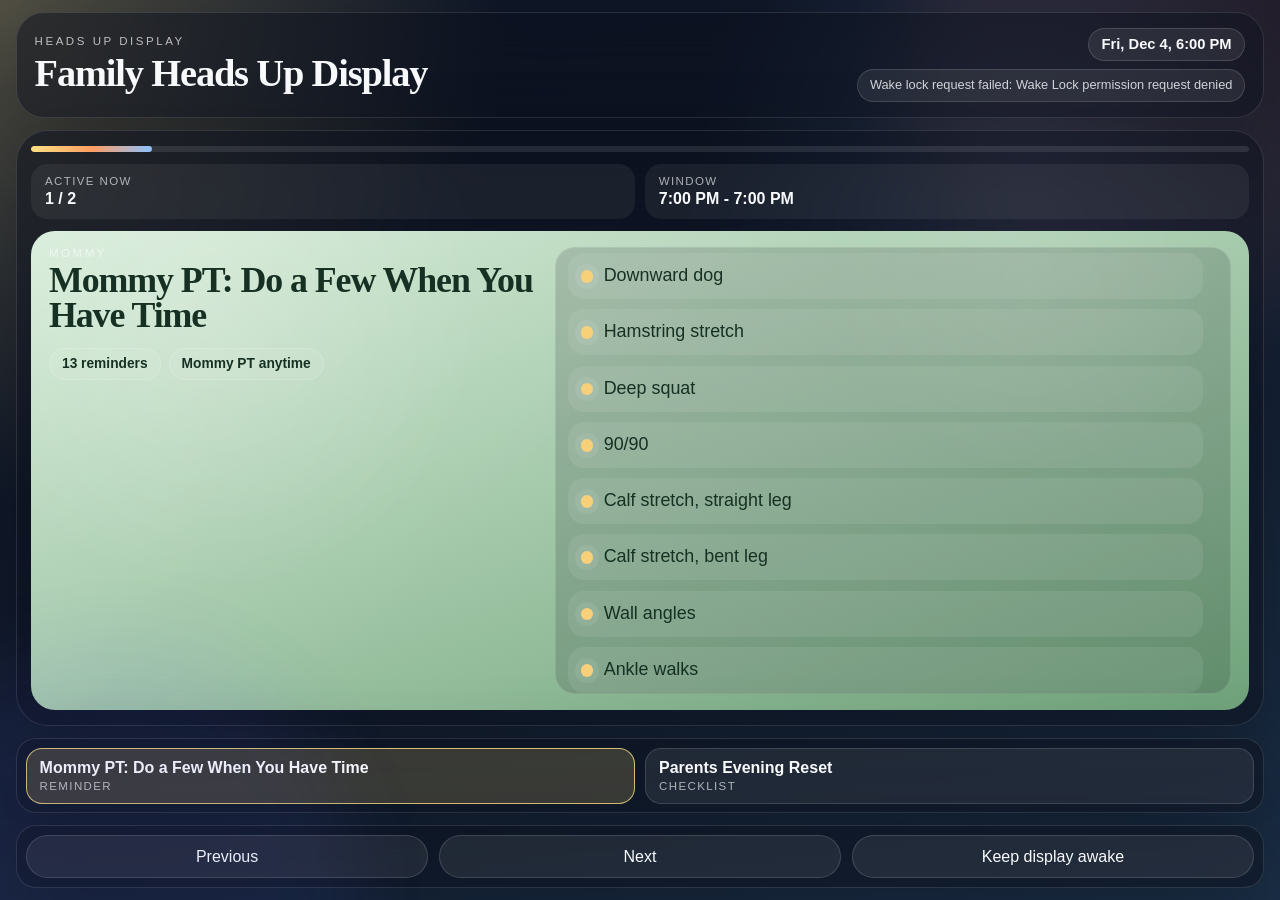
<file: index.html>
<!doctype html>
<html lang="en">
  <head>
    <meta charset="UTF-8" />
    <meta
      name="viewport"
      content="width=device-width, initial-scale=1.0, viewport-fit=cover"
    />
    <meta name="theme-color" content="#18243f" />
    <meta name="apple-mobile-web-app-capable" content="yes" />
    <meta name="apple-mobile-web-app-status-bar-style" content="black-translucent" />
    <meta
      name="description"
      content="A family heads-up display for rotating checklists, reminders, and celebration screens."
    />
    <title>Family Heads Up Display</title>
    <link rel="manifest" href="./manifest.webmanifest" />
    <link rel="apple-touch-icon" href="./apple-touch-icon.svg" />
    <link rel="icon" href="./icon.svg" type="image/svg+xml" />
    <link rel="stylesheet" href="./styles.css" />
  </head>
  <body>
    <div id="app" class="app-shell">
      <div class="loading-state">
        <p class="eyebrow">Heads Up Display</p>
        <h1>Loading family board...</h1>
        <p>Building the next active checklist and reminder set.</p>
      </div>
    </div>
    <script type="module" src="./main.mjs"></script>
  </body>
</html>
</file>
<file: styles.css>
:root {
  color-scheme: light;
  font-family: "Avenir Next", "Segoe UI", sans-serif;
  background:
    radial-gradient(circle at top left, rgba(255, 227, 139, 0.28), transparent 32%),
    radial-gradient(circle at 80% 20%, rgba(139, 193, 255, 0.2), transparent 26%),
    linear-gradient(160deg, #0f1728 0%, #101829 38%, #1b2f47 100%);
  color: #f8fafc;
}

* {
  box-sizing: border-box;
  min-width: 0;
}

html {
  height: 100%;
}

body {
  margin: 0;
  min-height: 100dvh;
  height: 100%;
  background: inherit;
  color: inherit;
  overflow: hidden;
}

body::before,
body::after {
  content: "";
  position: fixed;
  inset: auto;
  width: 38vmax;
  height: 38vmax;
  border-radius: 50%;
  filter: blur(40px);
  opacity: 0.35;
  pointer-events: none;
}

body::before {
  top: -12vmax;
  right: -8vmax;
  background: rgba(242, 106, 75, 0.24);
}

body::after {
  bottom: -18vmax;
  left: -10vmax;
  background: rgba(99, 102, 241, 0.24);
}

button,
input,
textarea {
  font: inherit;
}

button {
  cursor: pointer;
}

code {
  font-family: "Cascadia Code", "SFMono-Regular", monospace;
}

.app-shell {
  width: min(1280px, 100%);
  margin: 0 auto;
  min-height: 100dvh;
  height: 100dvh;
  display: grid;
  grid-template-rows: auto minmax(0, 1fr) auto auto;
  gap: 0.75rem;
  padding: max(0.75rem, env(safe-area-inset-top)) 1rem max(0.75rem, env(safe-area-inset-bottom));
}

.loading-state,
.chrome-panel,
.stage-shell,
.slide-strip,
.control-row {
  backdrop-filter: blur(24px);
}

.loading-state,
.chrome-panel,
.stage-shell,
.slide-strip,
.control-row {
  border: 1px solid rgba(255, 255, 255, 0.12);
  background: rgba(10, 15, 26, 0.5);
  box-shadow: 0 24px 80px rgba(0, 0, 0, 0.28);
}

.loading-state {
  min-height: 72vh;
  border-radius: 28px;
  display: grid;
  place-content: center;
  gap: 0.75rem;
  text-align: center;
  padding: 2rem;
}

.chrome-panel {
  display: flex;
  justify-content: space-between;
  gap: 1rem;
  align-items: center;
  border-radius: 28px;
  padding: 0.95rem 1.1rem;
}

.chrome-panel h1,
.slide-card h2 {
  font-family: "Georgia", "Times New Roman", serif;
  letter-spacing: -0.03em;
  margin: 0;
}

.chrome-panel h1 {
  font-size: clamp(1.65rem, 3vw, 2.6rem);
}

.eyebrow {
  margin: 0 0 0.25rem;
  text-transform: uppercase;
  letter-spacing: 0.22em;
  font-size: 0.72rem;
  color: rgba(248, 250, 252, 0.72);
}

.status-stack {
  display: flex;
  gap: 0.55rem;
  justify-content: flex-end;
  align-items: center;
  flex-wrap: wrap;
  max-width: 26rem;
}

.clock-panel,
.wake-note,
.control-button,
.slide-pill,
.stat-chip {
  border: 1px solid rgba(255, 255, 255, 0.14);
  background: rgba(255, 255, 255, 0.08);
}

.clock-panel {
  border-radius: 999px;
  padding: 0.45rem 0.8rem;
  font-weight: 700;
  white-space: nowrap;
  font-size: 0.92rem;
}

.wake-note {
  border-radius: 18px;
  padding: 0.5rem 0.75rem;
  color: rgba(248, 250, 252, 0.82);
  font-size: 0.8rem;
  line-height: 1.15;
}

.stage-shell {
  min-height: 0;
  display: grid;
  grid-template-rows: auto auto minmax(0, 1fr);
  gap: 0.75rem;
  padding: 0.9rem;
  border-radius: 32px;
}

.rotation-meter {
  height: 6px;
  border-radius: 999px;
  background: rgba(255, 255, 255, 0.1);
  overflow: hidden;
}

.rotation-meter span {
  display: block;
  height: 100%;
  border-radius: inherit;
  background: linear-gradient(90deg, #ffe083 0%, #ff9d62 50%, #8bc1ff 100%);
  will-change: width;
}

.stage-meta {
  display: grid;
  grid-template-columns: repeat(2, minmax(0, 1fr));
  gap: 0.65rem;
  margin: 0;
}

.stage-meta > div {
  border-radius: 16px;
  padding: 0.7rem 0.85rem;
  background: rgba(255, 255, 255, 0.06);
}

.meta-label {
  display: block;
  font-size: 0.72rem;
  text-transform: uppercase;
  letter-spacing: 0.12em;
  color: rgba(248, 250, 252, 0.66);
  margin-bottom: 0.2rem;
}

.stage-board {
  min-height: 0;
  display: grid;
  align-items: stretch;
}

.slide-card {
  position: relative;
  overflow: hidden;
  min-height: 0;
  height: 100%;
  border-radius: 24px;
  padding: 1rem 1.1rem;
  color: var(--slide-text, #f8fafc);
  background:
    radial-gradient(circle at 15% 20%, rgba(255, 255, 255, 0.16), transparent 24%),
    radial-gradient(circle at 82% 10%, rgba(255, 255, 255, 0.1), transparent 18%),
    linear-gradient(160deg, var(--slide-start, #1f2937), var(--slide-end, #111827));
}

.slide-card--transition {
  animation: card-rise 350ms ease;
}

.slide-card::after {
  content: "";
  position: absolute;
  inset: 0;
  background:
    linear-gradient(135deg, rgba(255, 255, 255, 0.08), transparent 46%),
    linear-gradient(225deg, rgba(255, 255, 255, 0.02), transparent 30%);
  pointer-events: none;
}

.slide-card h2 {
  font-size: clamp(1.7rem, 2.8vw, 2.75rem);
  line-height: 0.98;
  margin-bottom: 0;
  max-width: none;
}

.slide-stats {
  display: flex;
  flex-wrap: wrap;
  gap: 0.5rem;
  margin: 0;
}

.stat-chip {
  display: inline-flex;
  align-items: center;
  min-height: 2rem;
  border-radius: 999px;
  padding: 0.35rem 0.75rem;
  font-weight: 600;
  font-size: 0.86rem;
}

.checklist,
.reminder-list,
.upcoming-list {
  position: relative;
  z-index: 1;
  list-style: none;
  margin: 0;
  padding: 0;
}

.checklist {
  display: grid;
  grid-template-columns: repeat(2, minmax(0, 1fr));
  gap: 0.55rem 0.65rem;
  align-content: start;
}

.check-item {
  width: 100%;
  display: grid;
  grid-template-columns: 2.15rem 1fr;
  gap: 0.55rem;
  align-items: center;
  text-align: left;
  border: 1px solid rgba(255, 255, 255, 0.15);
  border-radius: 16px;
  padding: 0.55rem 0.7rem;
  background: rgba(255, 255, 255, 0.08);
  color: inherit;
  transition: transform 160ms ease, background 160ms ease, border-color 160ms ease;
}

.check-item:hover,
.check-item:focus-visible {
  transform: translateY(-2px);
  background: rgba(255, 255, 255, 0.14);
  border-color: var(--slide-accent, #ffe083);
  outline: none;
}

.check-item--done {
  background: rgba(255, 255, 255, 0.16);
}

.check-item__mark {
  width: 1.65rem;
  height: 1.65rem;
  display: grid;
  place-items: center;
  border-radius: 50%;
  border: 2px solid currentColor;
  font-size: 1rem;
  font-weight: 700;
}

.check-item__text {
  font-size: clamp(0.92rem, 1.25vw, 1.05rem);
  line-height: 1.15;
}

.reminder-list {
  display: grid;
  gap: 0.65rem;
  align-content: start;
}

.reminder-list li {
  display: grid;
  grid-template-columns: auto 1fr;
  gap: 0.65rem;
  align-items: start;
  border-radius: 16px;
  padding: 0.75rem 0.85rem 0.75rem 0.8rem;
  background: rgba(255, 255, 255, 0.08);
  font-size: clamp(0.98rem, 1.55vw, 1.12rem);
  line-height: 1.22;
}

.reminder-bullet {
  width: 0.8rem;
  height: 0.8rem;
  margin-top: 0.3rem;
  border-radius: 50%;
  background: var(--slide-accent, #ffe083);
  box-shadow: 0 0 0 6px rgba(255, 255, 255, 0.08);
}

.completion-banner {
  position: relative;
  overflow: hidden;
  z-index: 1;
  display: grid;
  grid-template-columns: minmax(0, 1fr);
  gap: 0.85rem;
  margin: 0;
  padding: 1.05rem 1.1rem;
  border-radius: 22px;
  background:
    linear-gradient(160deg, rgba(255, 255, 255, 0.24), rgba(255, 255, 255, 0.12)),
    linear-gradient(135deg, rgba(255, 224, 131, 0.14), rgba(139, 193, 255, 0.1));
  border: 1px solid rgba(255, 255, 255, 0.3);
  box-shadow:
    0 20px 48px rgba(0, 0, 0, 0.18),
    inset 0 1px 0 rgba(255, 255, 255, 0.24);
  backdrop-filter: blur(18px);
}

.completion-banner > * {
  position: relative;
  z-index: 1;
}

.completion-copy {
  display: grid;
  gap: 0.48rem;
  align-content: start;
}

.completion-banner::before {
  content: "";
  position: absolute;
  inset: 0 auto 0 0;
  width: 0.45rem;
  background: linear-gradient(180deg, #ffe083 0%, #ff9d62 55%, #8bc1ff 100%);
  opacity: 0.95;
}

.completion-label,
.completion-title,
.reward-label,
.reward-text {
  margin: 0;
}

.completion-label {
  display: inline-flex;
  width: fit-content;
  align-items: center;
  min-height: 2rem;
  padding: 0.35rem 0.8rem;
  border-radius: 999px;
  background: rgba(255, 224, 131, 0.18);
  border: 1px solid rgba(255, 224, 131, 0.35);
  box-shadow: inset 0 1px 0 rgba(255, 255, 255, 0.12);
  font-size: 0.74rem;
  text-transform: uppercase;
  letter-spacing: 0.2em;
  color: #fff4ca;
  opacity: 1;
}

.completion-title {
  font-size: clamp(1.3rem, 1.9vw, 1.9rem);
  line-height: 1.1;
  font-weight: 700;
  max-width: none;
  text-shadow: 0 2px 12px rgba(0, 0, 0, 0.18);
}

.reward-block {
  display: grid;
  gap: 0.28rem;
  align-self: start;
  padding: 0.75rem 0.85rem;
  border-radius: 16px;
  background:
    linear-gradient(160deg, rgba(255, 224, 131, 0.18), rgba(255, 157, 98, 0.14)),
    rgba(255, 255, 255, 0.08);
  border: 1px solid rgba(255, 224, 131, 0.22);
  box-shadow: inset 0 1px 0 rgba(255, 255, 255, 0.14);
}

.reward-label {
  font-size: 0.72rem;
  text-transform: uppercase;
  letter-spacing: 0.14em;
  color: rgba(255, 244, 202, 0.92);
  opacity: 1;
}

.reward-text {
  font-size: 1.04rem;
  line-height: 1.22;
  font-weight: 600;
}

.completion-note {
  font-size: 0.76rem;
  line-height: 1.25;
  color: rgba(248, 250, 252, 0.88);
}

@media (min-width: 1080px) {
  .completion-banner {
    grid-template-columns: minmax(0, 1.15fr) minmax(13rem, 0.85fr);
    align-items: start;
  }
}

.celebration-overlay {
  position: absolute;
  inset: -4%;
  pointer-events: none;
  overflow: hidden;
  z-index: 0;
}

.celebration-glow {
  position: absolute;
  border-radius: 50%;
  filter: blur(18px);
  opacity: 0.55;
  animation: celebration-glow 3s ease-in-out infinite;
}

.celebration-glow--left {
  width: 18rem;
  height: 18rem;
  left: -2rem;
  top: 18%;
  background: rgba(255, 224, 131, 0.28);
}

.celebration-glow--center {
  width: 22rem;
  height: 22rem;
  left: 32%;
  top: -2rem;
  background: rgba(255, 122, 89, 0.2);
  animation-delay: 0.8s;
}

.celebration-glow--right {
  width: 19rem;
  height: 19rem;
  right: -1.5rem;
  bottom: -1rem;
  background: rgba(139, 193, 255, 0.24);
  animation-delay: 1.4s;
}

.celebration-firework {
  position: absolute;
  width: 12rem;
  aspect-ratio: 1;
  border-radius: 50%;
  opacity: 0;
  background:
    radial-gradient(circle, rgba(255, 255, 255, 0.96) 0 4%, transparent 7%),
    repeating-conic-gradient(
      from 0deg,
      rgba(255, 224, 131, 0.92) 0deg 8deg,
      transparent 8deg 18deg,
      rgba(139, 193, 255, 0.92) 18deg 26deg,
      transparent 26deg 36deg,
      rgba(255, 122, 89, 0.92) 36deg 44deg,
      transparent 44deg 54deg
    );
  filter: blur(0.2px) drop-shadow(0 0 18px rgba(255, 224, 131, 0.38));
  mix-blend-mode: screen;
  animation: firework-bloom 2.6s ease-out infinite;
}

.celebration-firework--one {
  top: -0.9rem;
  right: 3%;
  animation-delay: 0s;
}

.celebration-firework--two {
  top: 7%;
  left: 7%;
  width: 13rem;
  animation-delay: 0.45s;
}

.celebration-firework--three {
  top: 26%;
  left: 38%;
  width: 11rem;
  animation-delay: 0.9s;
}

.celebration-firework--four {
  top: 48%;
  right: 16%;
  width: 10rem;
  animation-delay: 1.25s;
}

.celebration-firework--five {
  bottom: -0.8rem;
  left: 12%;
  width: 11.5rem;
  animation-delay: 1.55s;
}

.celebration-firework--six {
  bottom: 5%;
  right: 31%;
  width: 9.4rem;
  animation-delay: 1.95s;
}

.celebration-confetti {
  position: absolute;
  top: -16%;
  width: 0.72rem;
  height: 2.15rem;
  border-radius: 999px;
  opacity: 0;
  box-shadow: 0 0 14px rgba(255, 255, 255, 0.16);
  animation: confetti-fall 3.1s linear infinite;
}

.celebration-confetti--one,
.celebration-confetti--four,
.celebration-confetti--seven,
.celebration-confetti--ten {
  background: linear-gradient(180deg, #ffe083, #ff9d62);
}

.celebration-confetti--two,
.celebration-confetti--five,
.celebration-confetti--eight,
.celebration-confetti--eleven {
  background: linear-gradient(180deg, #8bc1ff, #6c7cff);
}

.celebration-confetti--three,
.celebration-confetti--six,
.celebration-confetti--nine,
.celebration-confetti--twelve {
  background: linear-gradient(180deg, #ffb8da, #ff7a59);
}

.celebration-confetti--one {
  left: 6%;
  animation-delay: 0.1s;
}

.celebration-confetti--two {
  left: 14%;
  animation-delay: 0.55s;
}

.celebration-confetti--three {
  left: 22%;
  animation-delay: 0.95s;
}

.celebration-confetti--four {
  left: 31%;
  animation-delay: 0.35s;
}

.celebration-confetti--five {
  left: 42%;
  animation-delay: 1.15s;
}

.celebration-confetti--six {
  left: 50%;
  animation-delay: 0.7s;
}

.celebration-confetti--seven {
  left: 59%;
  animation-delay: 1.45s;
}

.celebration-confetti--eight {
  left: 67%;
  animation-delay: 0.25s;
}

.celebration-confetti--nine {
  left: 75%;
  animation-delay: 1s;
}

.celebration-confetti--ten {
  left: 82%;
  animation-delay: 0.5s;
}

.celebration-confetti--eleven {
  left: 89%;
  animation-delay: 1.6s;
}

.celebration-confetti--twelve {
  left: 95%;
  animation-delay: 0.85s;
}

.slide-card--completed .check-item {
  background: rgba(255, 255, 255, 0.12);
}

.slide-card--completed .checklist-summary {
  gap: 1rem;
}

.slide-card--completed .checklist-panel {
  background: rgba(8, 12, 20, 0.28);
  border-color: rgba(255, 255, 255, 0.24);
  box-shadow: inset 0 0 0 1px rgba(255, 255, 255, 0.06);
}

.idle-copy {
  margin: 0;
  line-height: 1.35;
  font-size: 0.95rem;
}

.upcoming-list {
  display: grid;
  gap: 0.6rem;
  align-content: start;
}

.upcoming-item {
  display: grid;
  gap: 0.25rem;
  border-radius: 16px;
  padding: 0.75rem 0.85rem;
  background: rgba(255, 255, 255, 0.08);
  font-size: 0.94rem;
}

.slide-card--checklist,
.slide-card--reminder,
.slide-card--idle {
  display: grid;
}

.checklist-layout,
.reminder-layout,
.idle-layout {
  position: relative;
  z-index: 1;
  display: grid;
  grid-template-columns: minmax(0, 0.84fr) minmax(0, 1.16fr);
  gap: 1rem;
  min-height: 0;
}

.checklist-summary,
.reminder-summary,
.idle-summary {
  display: grid;
  align-content: start;
  gap: 0.9rem;
}

.checklist-panel,
.reminder-panel,
.idle-panel {
  min-height: 0;
  display: grid;
  align-content: start;
  border-radius: 20px;
  padding: 0.75rem;
  background: rgba(8, 12, 20, 0.15);
  border: 1px solid rgba(255, 255, 255, 0.12);
}

.checklist-panel,
.reminder-panel {
  overflow-y: auto;
  overscroll-behavior: contain;
  scrollbar-gutter: stable;
}

.reminder-panel {
  touch-action: pan-y;
}

.slide-strip {
  display: grid;
  grid-template-columns: repeat(auto-fit, minmax(0, 1fr));
  gap: 0.65rem;
  overflow: hidden;
  padding: 0.55rem;
  border-radius: 20px;
}

.slide-pill {
  min-width: 0;
  border-radius: 16px;
  color: #f8fafc;
  padding: 0.65rem 0.8rem;
  text-align: left;
}

.slide-pill span,
.slide-pill small {
  display: block;
}

.slide-pill span {
  font-weight: 700;
  margin-bottom: 0.2rem;
}

.slide-pill small {
  text-transform: uppercase;
  letter-spacing: 0.12em;
  color: rgba(248, 250, 252, 0.68);
  font-size: 0.72rem;
}

.slide-pill--selected {
  border-color: rgba(255, 224, 131, 0.8);
  background: rgba(255, 224, 131, 0.18);
}

.control-row {
  display: grid;
  grid-template-columns: repeat(3, minmax(0, 1fr));
  gap: 0.65rem;
  padding: 0.55rem;
  border-radius: 20px;
}

.control-button {
  border-radius: 999px;
  color: #f8fafc;
  padding: 0.72rem 0.85rem;
}

.control-button:hover,
.control-button:focus-visible,
.slide-pill:hover,
.slide-pill:focus-visible {
  border-color: rgba(255, 224, 131, 0.8);
  outline: none;
}

@keyframes card-rise {
  from {
    opacity: 0;
    transform: translateY(10px) scale(0.99);
  }

  to {
    opacity: 1;
    transform: translateY(0) scale(1);
  }
}

@keyframes firework-bloom {
  0% {
    opacity: 0;
    transform: scale(0.2) rotate(0deg);
  }

  16% {
    opacity: 0.98;
  }

  100% {
    opacity: 0;
    transform: scale(1.14) rotate(30deg);
  }
}

@keyframes confetti-fall {
  0% {
    opacity: 0;
    transform: translateY(-3%) rotate(0deg);
  }

  10% {
    opacity: 0.9;
  }

  100% {
    opacity: 0;
    transform: translateY(125%) rotate(280deg);
  }
}

@keyframes celebration-glow {
  0%,
  100% {
    opacity: 0.28;
    transform: scale(0.94);
  }

  50% {
    opacity: 0.62;
    transform: scale(1.06);
  }
}

@media (max-height: 820px) and (orientation: landscape) {
  .app-shell {
    gap: 0.6rem;
    padding: max(0.65rem, env(safe-area-inset-top)) 0.9rem max(0.65rem, env(safe-area-inset-bottom));
  }

  .chrome-panel {
    padding: 0.8rem 1rem;
  }

  .wake-note {
    display: none;
  }

  .stage-shell {
    padding: 0.8rem;
  }

  .slide-card {
    padding: 0.9rem 1rem;
  }

  .checklist-panel,
  .reminder-panel,
  .idle-panel {
    padding: 0.65rem;
  }

  .check-item {
    padding: 0.48rem 0.62rem;
  }
}

@media (max-width: 980px), (orientation: portrait) {
  body {
    overflow: auto;
  }

  .chrome-panel {
    grid-template-columns: 1fr;
    display: grid;
    align-items: start;
  }

  .status-stack {
    justify-content: flex-start;
  }

  .app-shell {
    min-height: 100vh;
    height: auto;
    grid-template-rows: auto auto auto auto;
  }

  .stage-shell {
    min-height: auto;
  }

  .stage-meta,
  .checklist-layout,
  .reminder-layout,
  .idle-layout {
    grid-template-columns: 1fr;
  }

  .slide-card h2 {
    max-width: none;
  }

  .checklist {
    grid-template-columns: 1fr;
  }

  .slide-strip {
    display: flex;
    overflow-x: auto;
  }

  .slide-pill {
    min-width: 8.5rem;
  }

  .control-row {
    grid-template-columns: 1fr;
  }
}
</file>
